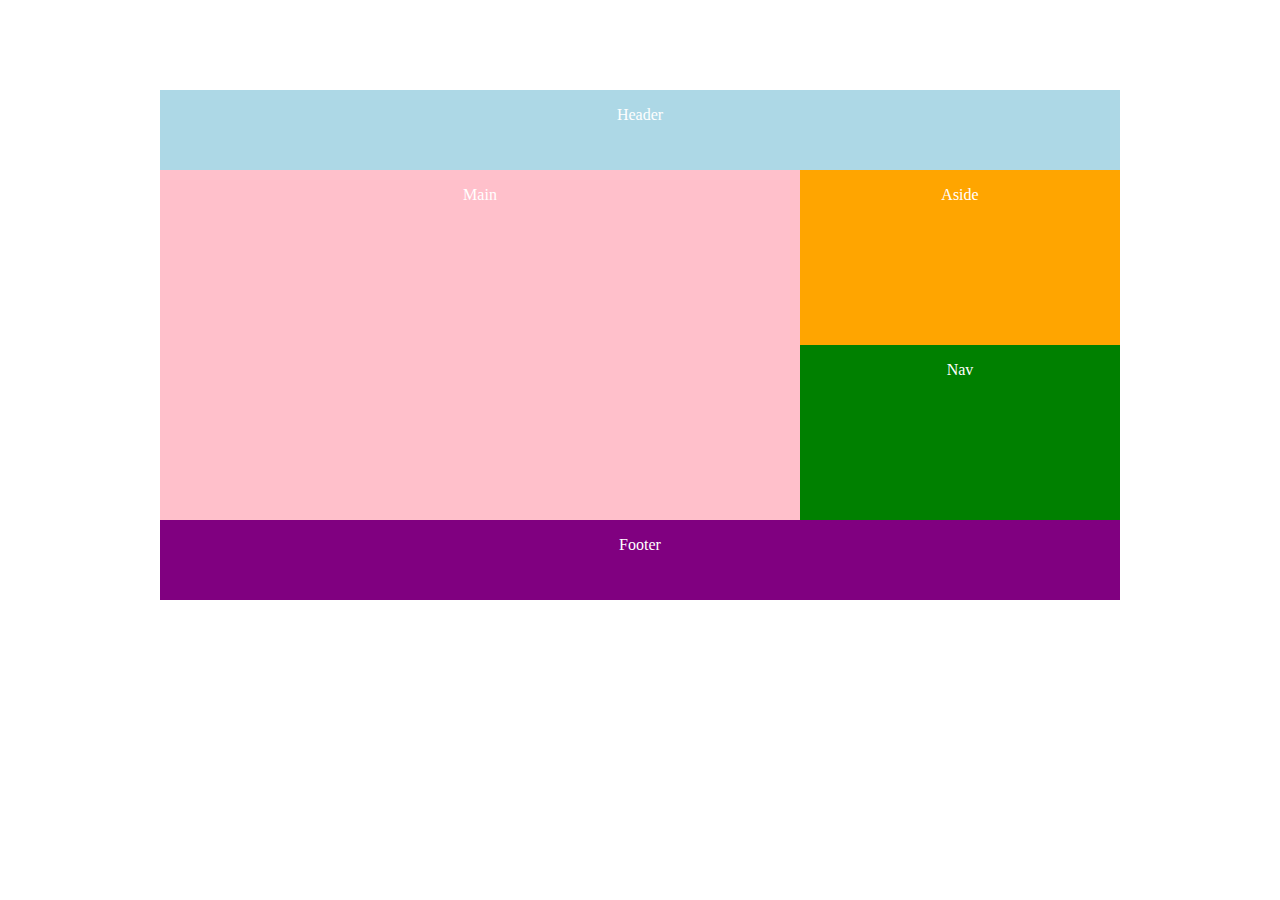
<file: Mosaic flex layout/index.html>
<!DOCTYPE html>
<html>
<head>
	<title>Simple flex layout</title>
	<link rel="stylesheet" type="text/css" href="style.css">
</head>
<body>
	<div class="wrapper">
		
			<header>
				<p>Header</p>
			</header>

		<section class="main-section">

			<main>
				<p>Main</p>
			</main>

			<section class="sidebar">
				
				<aside>
					<p>Aside</p>
				</aside>

				<nav>
					<p>Nav</p>
				</nav>
			</section>

		</section>

		<footer >
			<p>Footer</p>
		</footer>
	</div>

</body>
</html>
</file>
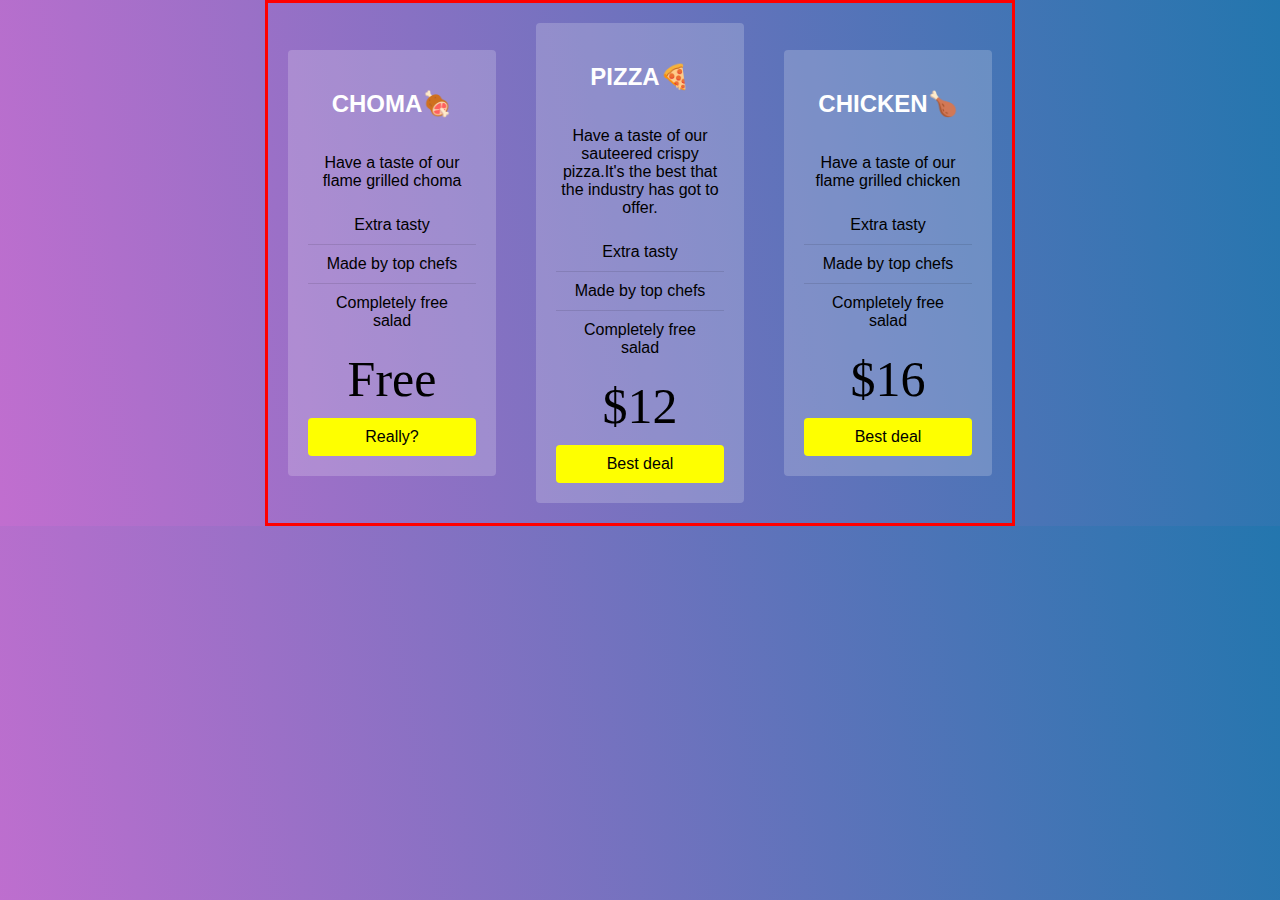
<file: pricing grid/index.html>
<!DOCTYPE html>
<html>
<head>
	<title>Pricing grid</title>
	<link rel="stylesheet" type="text/css" href="style.css">
</head>
<body>
	<div class="pricing-grid">
		<div class="plan plan1">
			<h2>Choma🍖</h2>
			<p>Have a taste of our flame grilled choma</p>
			<ul class="features">
				<li>Extra tasty</li>
				<li>Made by top chefs</li>
				<li>Completely free salad</li>
			</ul>
			<p class="price">Free</p>
			<a href="" class="cta">Really?</a>
		</div>

		<div class="plan plan2">
			<h2>Pizza🍕</h2>
			<p>Have a taste of our sauteered crispy pizza.It's the best that the industry has got to offer.</p>
			<ul class="features">
				<li>Extra tasty</li>
				<li>Made by top chefs</li>
				<li>Completely free salad</li>
			</ul>
			<p class="price">$12</p>
			<a href="" class="cta">Best deal</a>
		</div>

		<div class="plan plan3">
			<h2>Chicken🍗</h2>
			<p>Have a taste of our flame grilled chicken</p>
			<ul class="features">
				<li>Extra tasty</li>
				<li>Made by top chefs</li>
				<li>Completely free salad</li>
			</ul>
			<p class="price">$16</p>
			<a href="" class="cta">Best deal</a>
		</div>
	</div>

</body>
</html>
</file>
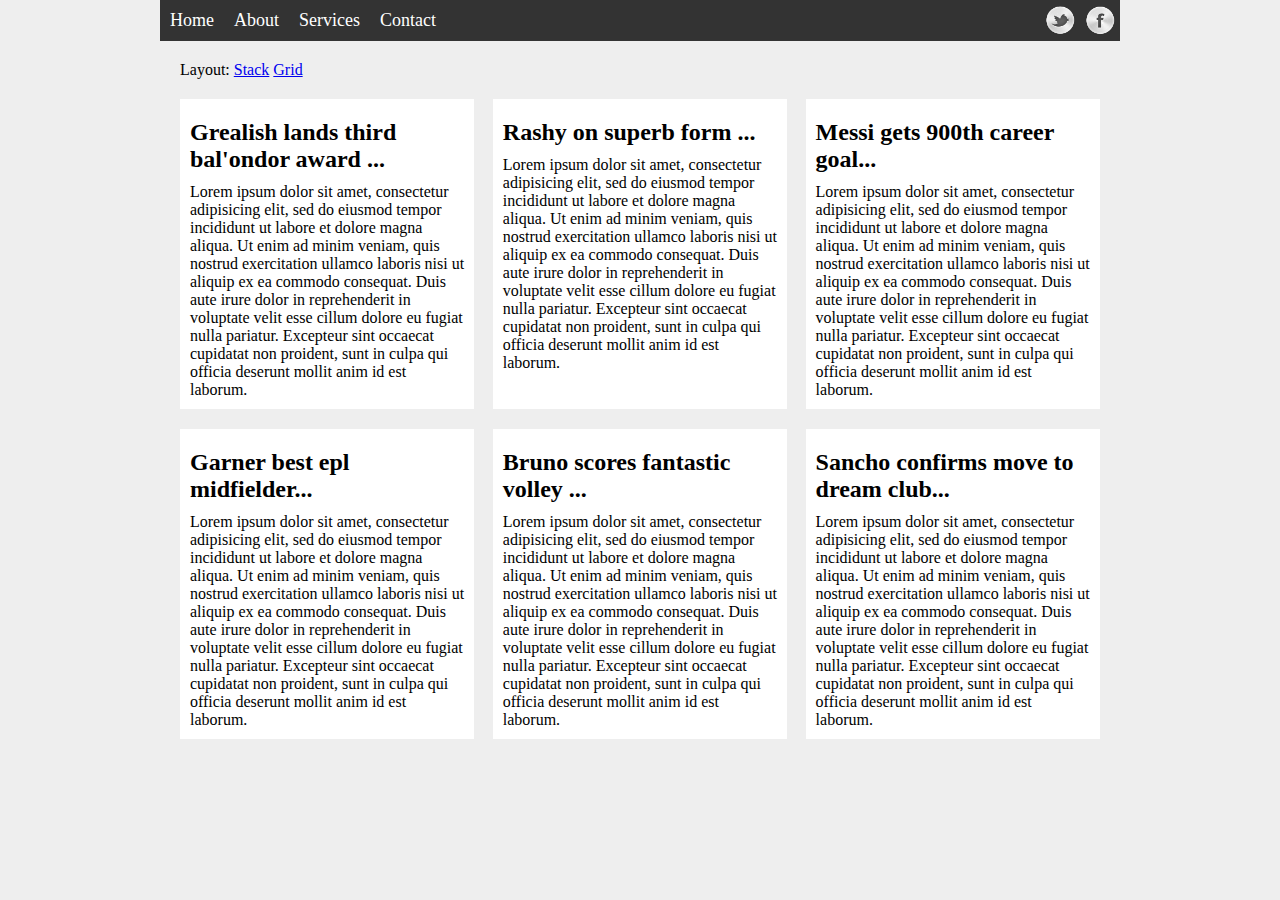
<file: Soccer Layout + jQuery/index.html>
<!DOCTYPE html>
<html>
<head>
	<title>Flex menu</title>
	<link rel="stylesheet" type="text/css" href="style.css ">
	<script src="https://code.jquery.com/jquery-3.5.1.min.js" integrity="sha256-9/aliU8dGd2tb6OSsuzixeV4y/faTqgFtohetphbbj0=" crossorigin="anonymous"></script>
</head>
<body>
	<div class="wrapper">
		<nav>
			<ul>
				<li><a href="">Home</a></li>
				<li><a href="">About</a></li>
				<li><a href="">Services</a></li>
				<li><a href="">Contact</a></li>
			</ul>
			<ul class="social">
				<li><a href="" class="tw">Twitter</a></li>
				<li><a href="" class="fb">Facebook</a></li>
			</ul>
			
		</nav>

		<div style="margin: 20px">
			<span>Layout:</span>
			<a href="#" class="stack">Stack</a>
			<a href="#" class="grid">Grid</a>
		</div>

		<section id="blocks">
			<article>
				<h2>Grealish lands third bal'ondor award ...</h2>
				<p>Lorem ipsum dolor sit amet, consectetur adipisicing elit, sed do eiusmod
				tempor incididunt ut labore et dolore magna aliqua. Ut enim ad minim veniam,
				quis nostrud exercitation ullamco laboris nisi ut aliquip ex ea commodo
				consequat. Duis aute irure dolor in reprehenderit in voluptate velit esse
				cillum dolore eu fugiat nulla pariatur. Excepteur sint occaecat cupidatat non
				proident, sunt in culpa qui officia deserunt mollit anim id est laborum.</p>
			</article>
			<article>
				<h2>Rashy on superb form ...</h2>
				<p>Lorem ipsum dolor sit amet, consectetur adipisicing elit, sed do eiusmod
				tempor incididunt ut labore et dolore magna aliqua. Ut enim ad minim veniam,
				quis nostrud exercitation ullamco laboris nisi ut aliquip ex ea commodo
				consequat. Duis aute irure dolor in reprehenderit in voluptate velit esse
				cillum dolore eu fugiat nulla pariatur. Excepteur sint occaecat cupidatat non
				proident, sunt in culpa qui officia deserunt mollit anim id est laborum.</p>
			</article>
			<article>
				<h2>Messi gets 900th career goal...</h2>
				<p>Lorem ipsum dolor sit amet, consectetur adipisicing elit, sed do eiusmod
				tempor incididunt ut labore et dolore magna aliqua. Ut enim ad minim veniam,
				quis nostrud exercitation ullamco laboris nisi ut aliquip ex ea commodo
				consequat. Duis aute irure dolor in reprehenderit in voluptate velit esse
				cillum dolore eu fugiat nulla pariatur. Excepteur sint occaecat cupidatat non
				proident, sunt in culpa qui officia deserunt mollit anim id est laborum.</p>
			</article>
			<article>
				<h2>Garner best epl midfielder...</h2>
				<p>Lorem ipsum dolor sit amet, consectetur adipisicing elit, sed do eiusmod
				tempor incididunt ut labore et dolore magna aliqua. Ut enim ad minim veniam,
				quis nostrud exercitation ullamco laboris nisi ut aliquip ex ea commodo
				consequat. Duis aute irure dolor in reprehenderit in voluptate velit esse
				cillum dolore eu fugiat nulla pariatur. Excepteur sint occaecat cupidatat non
				proident, sunt in culpa qui officia deserunt mollit anim id est laborum.</p>
			</article>
			<article>
				<h2>Bruno scores fantastic volley ...</h2>
				<p>Lorem ipsum dolor sit amet, consectetur adipisicing elit, sed do eiusmod
				tempor incididunt ut labore et dolore magna aliqua. Ut enim ad minim veniam,
				quis nostrud exercitation ullamco laboris nisi ut aliquip ex ea commodo
				consequat. Duis aute irure dolor in reprehenderit in voluptate velit esse
				cillum dolore eu fugiat nulla pariatur. Excepteur sint occaecat cupidatat non
				proident, sunt in culpa qui officia deserunt mollit anim id est laborum.</p>
			</article>
			<article>
				<h2>Sancho confirms move to dream club...</h2>
				<p>Lorem ipsum dolor sit amet, consectetur adipisicing elit, sed do eiusmod
				tempor incididunt ut labore et dolore magna aliqua. Ut enim ad minim veniam,
				quis nostrud exercitation ullamco laboris nisi ut aliquip ex ea commodo
				consequat. Duis aute irure dolor in reprehenderit in voluptate velit esse
				cillum dolore eu fugiat nulla pariatur. Excepteur sint occaecat cupidatat non
				proident, sunt in culpa qui officia deserunt mollit anim id est laborum.</p>
			</article>
		</section>



		<script type="text/javascript">
			$("a.stack").on("click", function(){
				 $("article").addClass("stack");
			});

			$("a.grid").on("click", function(){
				 $("article").removeClass("stack");
			});
		</script>






	</div>

</body>
</html>
</file>
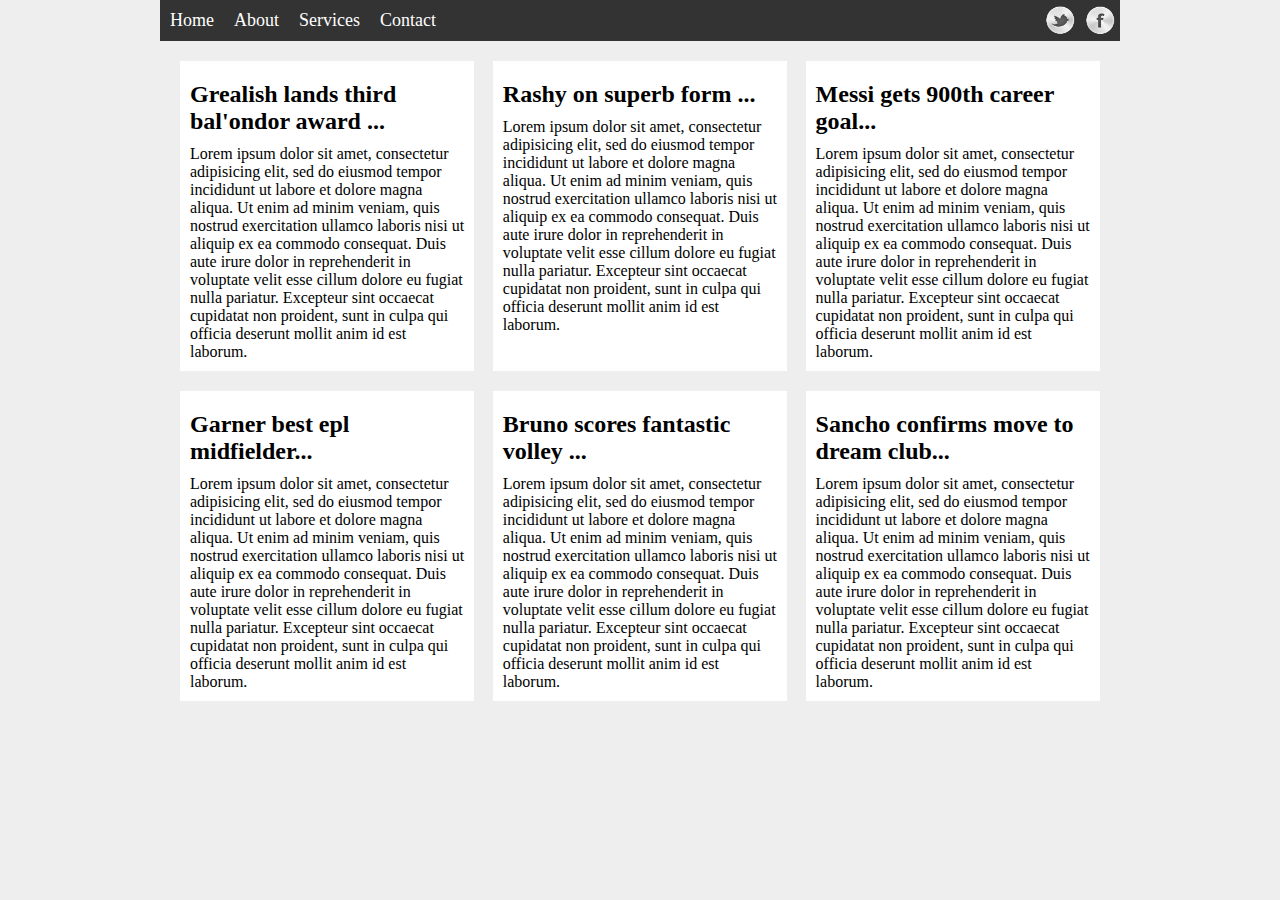
<file: Soccer Layout/index.html>
<!DOCTYPE html>
<html>
<head>
	<title>Flex menu</title>
	<link rel="stylesheet" type="text/css" href="style.css ">
</head>
<body>
	<div class="wrapper">
		<nav>
			<ul>
				<li><a href="">Home</a></li>
				<li><a href="">About</a></li>
				<li><a href="">Services</a></li>
				<li><a href="">Contact</a></li>
			</ul>
			<ul class="social">
				<li><a href="" class="tw">Twitter</a></li>
				<li><a href="" class="fb">Facebook</a></li>
			</ul>
			
		</nav>

		<section id="blocks">
			<article>
				<h2>Grealish lands third bal'ondor award ...</h2>
				<p>Lorem ipsum dolor sit amet, consectetur adipisicing elit, sed do eiusmod
				tempor incididunt ut labore et dolore magna aliqua. Ut enim ad minim veniam,
				quis nostrud exercitation ullamco laboris nisi ut aliquip ex ea commodo
				consequat. Duis aute irure dolor in reprehenderit in voluptate velit esse
				cillum dolore eu fugiat nulla pariatur. Excepteur sint occaecat cupidatat non
				proident, sunt in culpa qui officia deserunt mollit anim id est laborum.</p>
			</article>
			<article>
				<h2>Rashy on superb form ...</h2>
				<p>Lorem ipsum dolor sit amet, consectetur adipisicing elit, sed do eiusmod
				tempor incididunt ut labore et dolore magna aliqua. Ut enim ad minim veniam,
				quis nostrud exercitation ullamco laboris nisi ut aliquip ex ea commodo
				consequat. Duis aute irure dolor in reprehenderit in voluptate velit esse
				cillum dolore eu fugiat nulla pariatur. Excepteur sint occaecat cupidatat non
				proident, sunt in culpa qui officia deserunt mollit anim id est laborum.</p>
			</article>
			<article>
				<h2>Messi gets 900th career goal...</h2>
				<p>Lorem ipsum dolor sit amet, consectetur adipisicing elit, sed do eiusmod
				tempor incididunt ut labore et dolore magna aliqua. Ut enim ad minim veniam,
				quis nostrud exercitation ullamco laboris nisi ut aliquip ex ea commodo
				consequat. Duis aute irure dolor in reprehenderit in voluptate velit esse
				cillum dolore eu fugiat nulla pariatur. Excepteur sint occaecat cupidatat non
				proident, sunt in culpa qui officia deserunt mollit anim id est laborum.</p>
			</article>
			<article>
				<h2>Garner best epl midfielder...</h2>
				<p>Lorem ipsum dolor sit amet, consectetur adipisicing elit, sed do eiusmod
				tempor incididunt ut labore et dolore magna aliqua. Ut enim ad minim veniam,
				quis nostrud exercitation ullamco laboris nisi ut aliquip ex ea commodo
				consequat. Duis aute irure dolor in reprehenderit in voluptate velit esse
				cillum dolore eu fugiat nulla pariatur. Excepteur sint occaecat cupidatat non
				proident, sunt in culpa qui officia deserunt mollit anim id est laborum.</p>
			</article>
			<article>
				<h2>Bruno scores fantastic volley ...</h2>
				<p>Lorem ipsum dolor sit amet, consectetur adipisicing elit, sed do eiusmod
				tempor incididunt ut labore et dolore magna aliqua. Ut enim ad minim veniam,
				quis nostrud exercitation ullamco laboris nisi ut aliquip ex ea commodo
				consequat. Duis aute irure dolor in reprehenderit in voluptate velit esse
				cillum dolore eu fugiat nulla pariatur. Excepteur sint occaecat cupidatat non
				proident, sunt in culpa qui officia deserunt mollit anim id est laborum.</p>
			</article>
			<article>
				<h2>Sancho confirms move to dream club...</h2>
				<p>Lorem ipsum dolor sit amet, consectetur adipisicing elit, sed do eiusmod
				tempor incididunt ut labore et dolore magna aliqua. Ut enim ad minim veniam,
				quis nostrud exercitation ullamco laboris nisi ut aliquip ex ea commodo
				consequat. Duis aute irure dolor in reprehenderit in voluptate velit esse
				cillum dolore eu fugiat nulla pariatur. Excepteur sint occaecat cupidatat non
				proident, sunt in culpa qui officia deserunt mollit anim id est laborum.</p>
			</article>
		</section>














	</div>

</body>
</html>
</file>
<file: Mosaic flex layout/style.css>
body{
	margin:0;
	font:sans-serif;
	color: white;
	text-align: center;
}

.wrapper{
	width: 100%;
	max-width: 960px;
	margin: 10vh auto;
	display: flex;
	flex-direction: column;
}

.main-section{
	display: flex;	
}




header{
	height: 80px;
	background: lightblue;
}

main{
	height: 350px;
	background: pink;
	flex:2;
}

.sidebar{
	flex: 1;
	display: flex;
	flex-direction: column;
}

aside{
	background:orange;
	flex:1 1;
}

nav{
	background:green;
	flex:1 1;
}

footer{
	height: 80px;
	background: purple;
}
</file>
<file: pricing grid/style.css>
html{
	box-sizing: border-box;
}

*, *:before ,*:after{
	box-sizing: inherit;
}

body{
	font-family: sans-serif;
	margin: 0;
	background-image: linear-gradient(260deg, #2376ae 0%, #c16ecf 100%)
}

a{
	color: white;
}

.plan ul{
	margin: 0;
	padding: 0;
	list-style: none;
}

.plan ul li{
	border-bottom: 1px solid rgba(0,0,0,0.1);
	padding: 10px;
}

.plan ul li:last-child{
	border-bottom: 0;
}

.plan a {
	text-decoration: none;
	background: #FEFF00;
	padding: 10px;
	color: black;
	border-radius: 4px;
}

.plan h2{
	text-transform: uppercase;
	color: white;
	letter-spacing: 2px
	text-shadow:;
}

.price{
	font-size: 50px;
	font-family: serif;
	margin: 10px 0;
}

.pricing-grid{
	max-width: 750px;
	margin: 0 auto;
	display: flex;
	align-items: center;
	border:3px solid red;
}

.plan{
	background:rgba(255,255,255,0.2);
	margin: 20px;
	padding: 20px;
	text-align: center;
	border-radius: 4px;

	flex:1;
	display: flex;
	flex-wrap: wrap;
}

.plan > *{ 
	flex: 1 1 100%;
	
}

.plan .cta{
	align-items: flex-end;
}
</file>
<file: Soccer Layout + jQuery/style.css>
*{
	font-family: verdana;
	margin:0;
}

body{
	background-color: #eee;
}

.wrapper{
	width: 100%;
	max-width: 960px;
	margin: 0 auto;

}
/* flexbox grid based styles */

#blocks {
	margin:20px;
}

article{
	padding:10px;
	margin-bottom: 20px;
	box-sizing: border-box;
	background-color: #fff;
}

article h2{
	margin: 10px 0;
}




/* menu based styles */
nav{
	background-color: #333;
}

nav ul{
	list-style-type: none;
	padding: 0;
}

nav a{
	text-decoration: none; 
	text-align: center;
	color: #fff;
	display: block;
	padding: 10px; 
	font-size: 18px;
}

nav a:hover{
	background-color:teal;
}

/* Social media based styles */
a.tw{
	background:url(images/tw.png) center no-repeat;
	background-size: 80%;
}

a.fb{
	background:url(images/fb.png) center no-repeat;
	background-size: 80%;
}

.social a{
	text-indent:-10000px;		/* makes the links disappear from the screen*/
}
.social{
	max-width:80px;
	margin: 0 auto;
}



/* flexbox styles */

 nav ul.social{
	flex:1 1 0;
	display: flex;
}


 nav ul.social li{
 	flex:1 1 0;
 }

@media screen and (min-width: 768px){
	nav ul{
		display: flex;
		justify-content: center;
	}

	nav li{
		flex:1 1 0;
	}

	nav{
		display: flex;
		justify-content: space-between;
	}

	.social{
		margin: 0;
	}

	#blocks{
		display: flex;
		flex-wrap: wrap;
		justify-content: space-between;
	}

	article{
		flex:0 1 32%;
		transition: flex-basis 0.2s linear;
	}

	article.stack{
		flex:0 1 100% ;
	}

}
</file>
<file: Soccer Layout/style.css>
*{
	font-family: verdana;
	margin:0;
}

body{
	background-color: #eee;
}

.wrapper{
	width: 100%;
	max-width: 960px;
	margin: 0 auto;

}
/* flexbox grid based styles */

#blocks {
	margin:20px;
}

article{
	padding:10px;
	margin-bottom: 20px;
	box-sizing: border-box;
	background-color: #fff;
}

article h2{
	margin: 10px 0;
}




/* menu based styles */
nav{
	background-color: #333;
}

nav ul{
	list-style-type: none;
	padding: 0;
}

nav a{
	text-decoration: none; 
	text-align: center;
	color: #fff;
	display: block;
	padding: 10px; 
	font-size: 18px;
}

nav a:hover{
	background-color: slategray;
}

/* Social media based styles */
a.tw{
	background:url(images/tw.png) center no-repeat;
	background-size: 80%;
}

a.fb{
	background:url(images/fb.png) center no-repeat;
	background-size: 80%;
}

.social a{
	text-indent:-10000px;		/* makes the text disappear from the screen*/
}
.social{
	max-width:80px;
	margin: 0 auto;
}



/* flexbox styles */

 nav ul.social{
	flex:1 1 0;
	display: flex;
}


 nav ul.social li{
 	flex:1 1 0;
 }

@media screen and (min-width: 768px){
	nav ul{
		display: flex;
		justify-content: center;
	}

	nav li{
		flex:1 1 0;
	}

	nav{
		display: flex;
		justify-content: space-between;
	}

	.social{
		margin: 0;
	}

	#blocks{
		display: flex;
		flex-wrap: wrap;
		justify-content: space-between;
	}
	article{
		flex:0 1 32%;
	}

}
</file>
